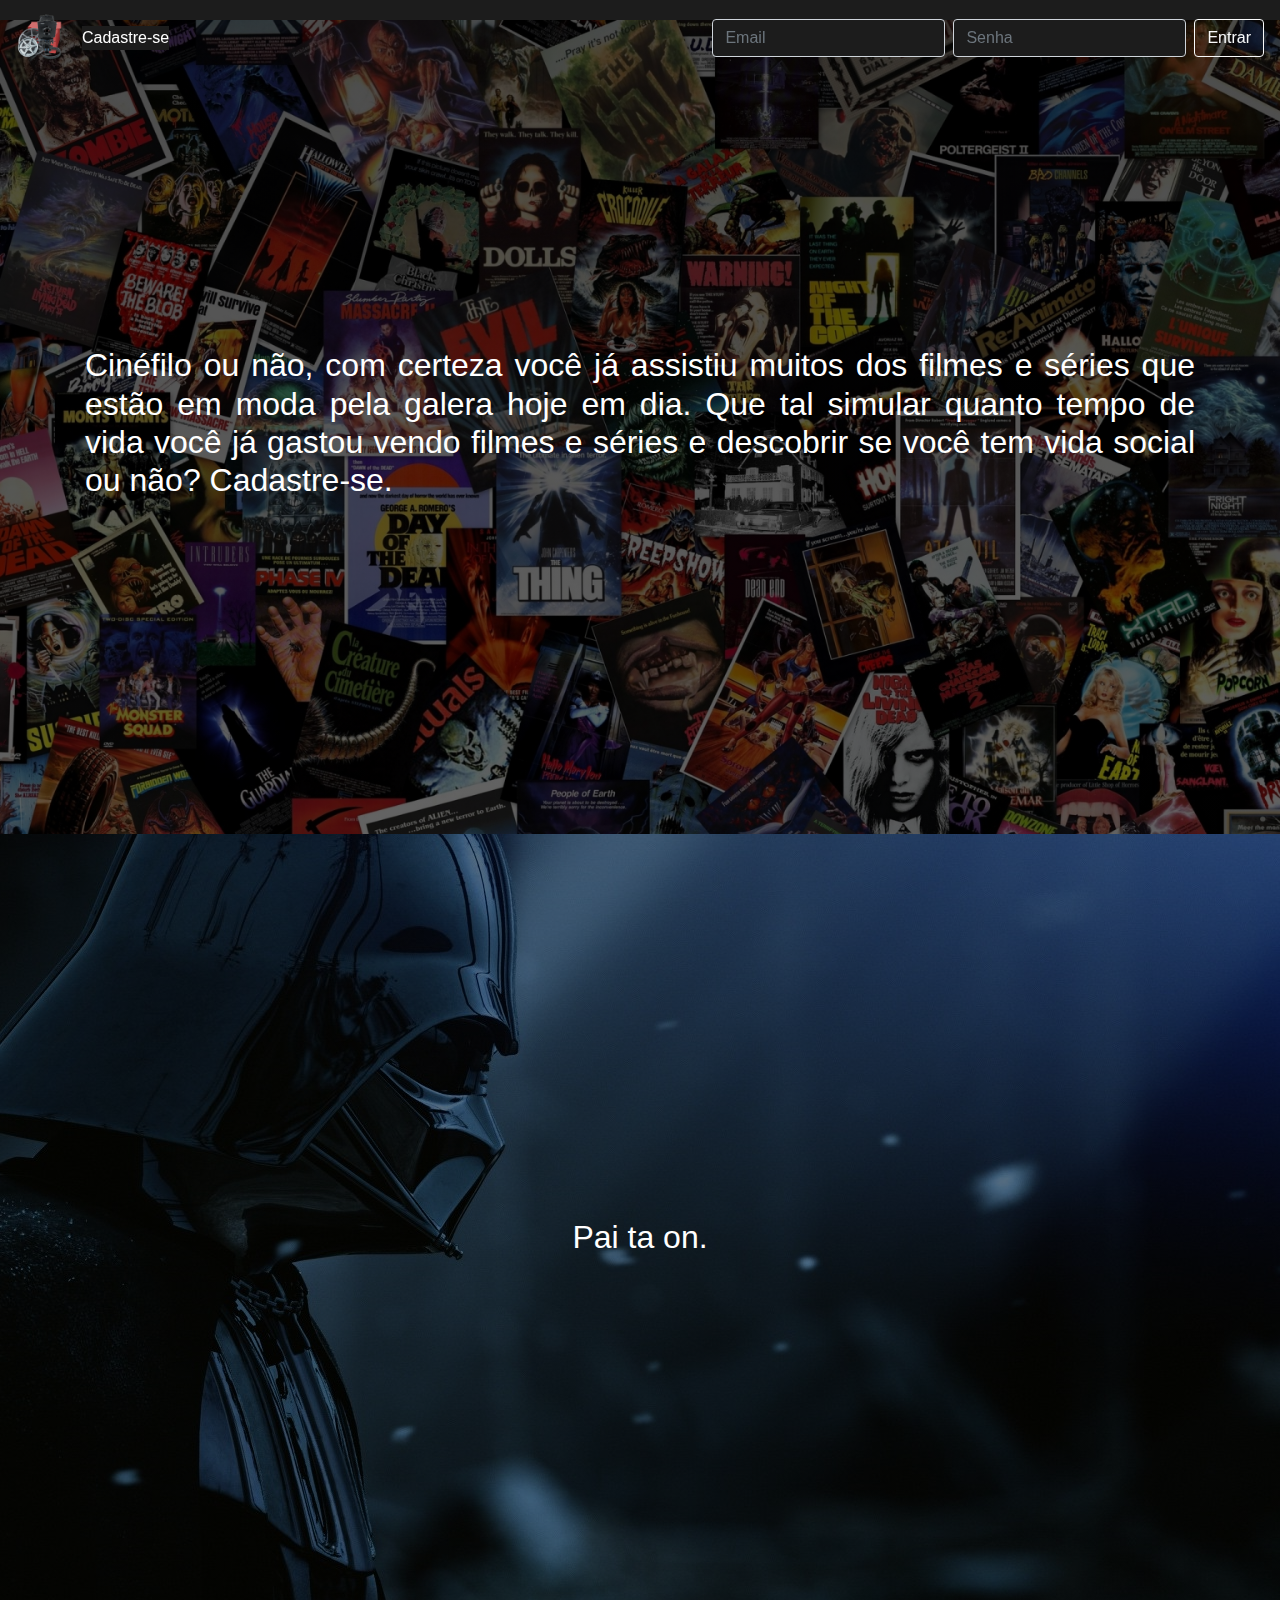
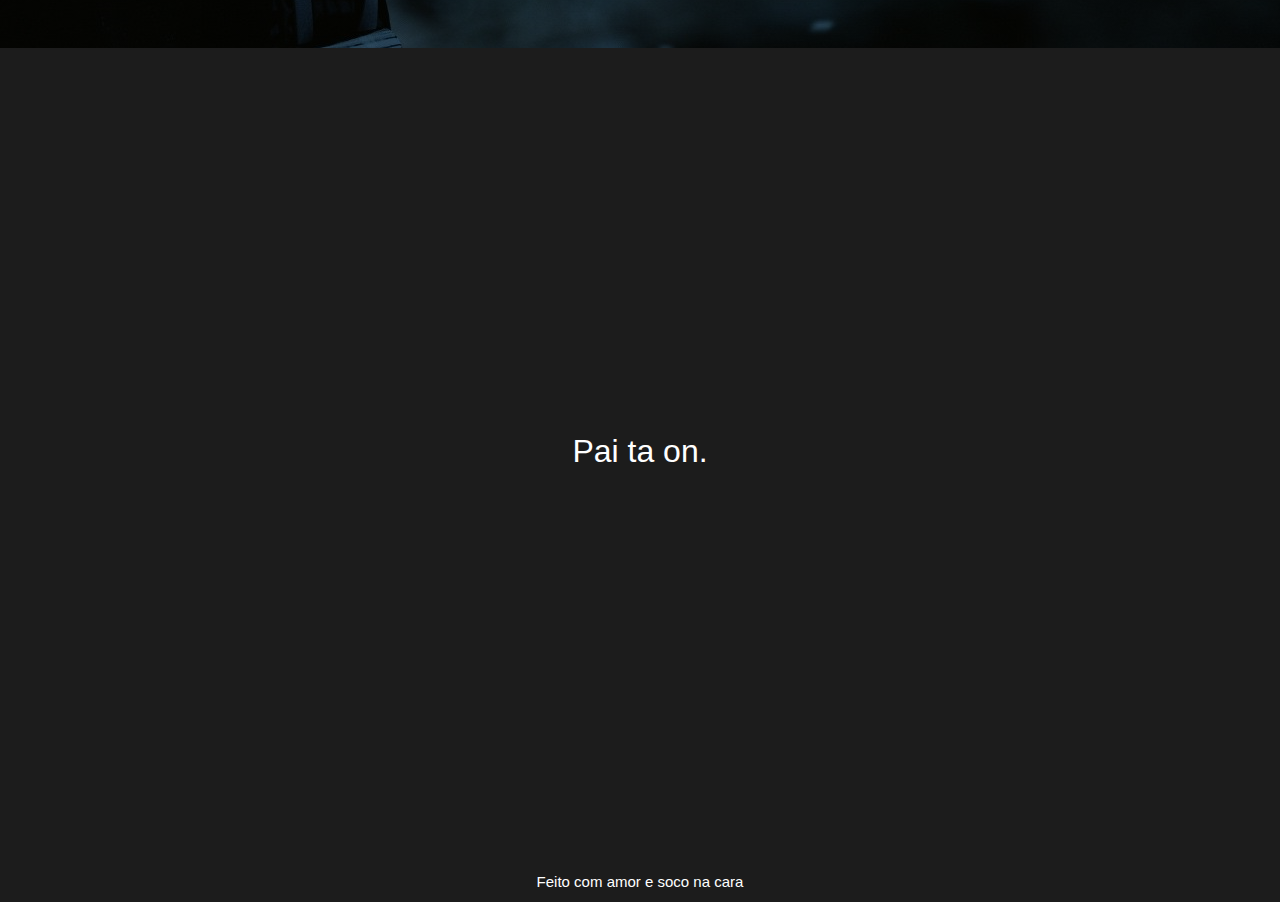
<file: Projeto/index.html>
<!DOCTYPE html>
<html lang="pt-br">
    <head>
        <!-- Metas -->
        <meta charset="UTF-8">
        <meta name="viewport" content="width=device-width, initial-scale=1.0">

        <!-- Bootstrap -->
        <link rel="stylesheet" 
              href="https://stackpath.bootstrapcdn.com/bootstrap/4.5.2/css/bootstrap.min.css" 
              integrity="sha384-JcKb8q3iqJ61gNV9KGb8thSsNjpSL0n8PARn9HuZOnIxN0hoP+VmmDGMN5t9UJ0Z" 
              crossorigin="anonymous">

        <script src="https://code.jquery.com/jquery-3.5.1.slim.min.js" 
                integrity="sha384-DfXdz2htPH0lsSSs5nCTpuj/zy4C+OGpamoFVy38MVBnE+IbbVYUew+OrCXaRkfj" 
                crossorigin="anonymous"></script>
        <script src="https://cdn.jsdelivr.net/npm/popper.js@1.16.1/dist/umd/popper.min.js" 
                integrity="sha384-9/reFTGAW83EW2RDu2S0VKaIzap3H66lZH81PoYlFhbGU+6BZp6G7niu735Sk7lN" 
                crossorigin="anonymous"></script>
        <script src="https://stackpath.bootstrapcdn.com/bootstrap/4.5.2/js/bootstrap.min.js" 
                integrity="sha384-B4gt1jrGC7Jh4AgTPSdUtOBvfO8shuf57BaghqFfPlYxofvL8/KUEfYiJOMMV+rV" 
                crossorigin="anonymous"></script>
        
        <link rel="stylesheet" href="./css/style.css">
        <link rel="shortcut icon" href="./images/logo.png"/>
        <title>Pojeto</title>
    </head>

    <body>
        <header>
            <nav class="navbar fixed-top navbar-expand-lg">
                <a class="navbar-brand" href="#"><img src="./images/logo.png" style="height: 50px; width: 50px;"></a>
                <button class="navbar-toggler" type="button" data-toggle="collapse" data-target="#navbarSupportedContent" aria-controls="navbarSupportedContent" aria-expanded="false" aria-label="Toggle navigation">
                    <span class="navbar-toggler-icon"></span>
                </button>

                <div class="collapse navbar-collapse" id="navbarSupportedContent">
                    <ul class="navbar-nav menu mr-auto">
                      <li class="nav-item">
                        <a href="#" data-toggle="modal" data-target="#cadastro">Cadastre-se</span></a>
                      </li>
                    </ul>
                    <form class="form-inline my-2 my-lg-0">
                      <input class="form-control mr-sm-2" type="email" placeholder="Email">
                      <input class="form-control mr-sm-2" type="password" placeholder="Senha">
                      <button class="btn btn-outline-light my-2 my-sm-0" type="submit">Entrar</button>
                    </form>
                </div>
            </nav>

            <!-- Modal de Cadastro -->
            <div class="modal fade" id="cadastro" tabindex="-1" aria-hidden="true">
                <div class="modal-dialog">
                    <div class="modal-content bg-dark text-white">
                        <div class="modal-header">
                            <h5 class="modal-title" id="exampleModalLabel">Faça seu Cadastro</h5>
                            <button type="button" class="close" data-dismiss="modal" aria-label="Close">
                                <span aria-hidden="true">&times;</span>
                            </button>
                        </div>
                        <div class="modal-body">
                            <form action="" method="POST">
                                <label for="nome" class="pt-1">Nome completo</label>
                                <input id="nome" class="form-control mr-sm-2" type="text" placeholder="Seu nome completo" required>

                                <label for="email" class="pt-3">Email</label>
                                <input id="email" class="form-control mr-sm-2" type="email" placeholder="seuemail@email.com" required>

                                <label for="senha" class="pt-3">Senha</label>
                                <input id="senha" class="form-control mr-sm-2" type="password" placeholder="Sua senha" required>

                                <label for="confirmarSenha" class="pt-3">Confirmar Senha</label>
                                <input id="confirmaSenha" class="form-control mr-sm-2" type="password" placeholder="Confirme sua senha" required>
                            </form>
                        </div>
                        <div class="modal-footer">
                            <button type="button" class="btn btn-secondary" data-dismiss="modal">Fechar</button>
                            <button type="button" class="btn btn-primary">Cadastrar</button>
                        </div>
                    </div>
                </div>
            </div>
        </header>
        
        <main>
            <!-- Banner do Site -->
            <section class="banner-home banner-lg d-flex align-items-center px-4">
                <div class="container mx-auto">
                    <span class="h2 d-block text-justify text-white">
                        Cinéfilo ou não, com certeza você já assistiu muitos dos filmes e séries que estão
                        em moda pela galera hoje em dia. Que tal simular quanto tempo de vida você já
                        gastou vendo filmes e séries e descobrir se você tem vida social ou não?
                        Cadastre-se.
                    </span>
                </div>
            </section>            
            
            <section class="banner-vader banner-lg d-flex align-items-center"> 
                <span class="h2 d-block text-white mx-auto">
                    Pai ta on.
                </span>
            </section>

            <section class="banner-chefao banner-lg d-flex align-items-center"> 
                <span class="h2 d-block text-white mx-auto">
                    Pai ta on.
                </span>
            </section>
        </main>

        <footer class="footer">
            <div class="container">
				<span>Feito com amor e soco na cara</span>
			</div>
        </footer>
    </body>
</html>
</file>
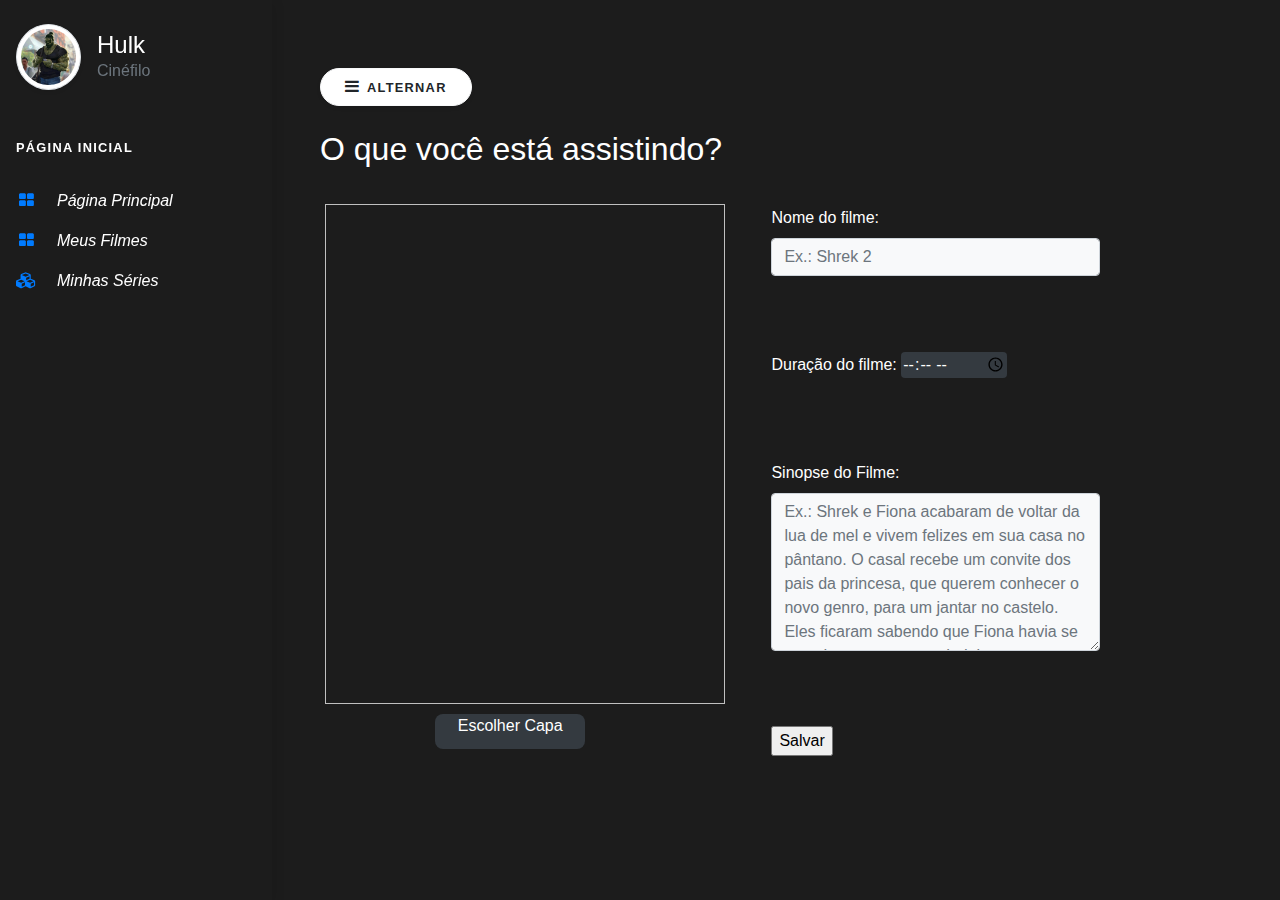
<file: Projeto/meus_filmes.html>
<!DOCTYPE html>
<html lang="pt-br">
  <head>
    <meta charset="UTF-8" />
    <meta name="viewport" content="width=device-width, initial-scale=1.0" />

   <!-- Bootstrap -->
   <link rel="stylesheet" href="https://stackpath.bootstrapcdn.com/bootstrap/4.5.2/css/bootstrap.min.css"
   integrity="sha384-JcKb8q3iqJ61gNV9KGb8thSsNjpSL0n8PARn9HuZOnIxN0hoP+VmmDGMN5t9UJ0Z" crossorigin="anonymous">

<script src="https://code.jquery.com/jquery-3.5.1.slim.min.js"
   integrity="sha384-DfXdz2htPH0lsSSs5nCTpuj/zy4C+OGpamoFVy38MVBnE+IbbVYUew+OrCXaRkfj"
   crossorigin="anonymous"></script>
<script src="https://cdn.jsdelivr.net/npm/popper.js@1.16.1/dist/umd/popper.min.js"
   integrity="sha384-9/reFTGAW83EW2RDu2S0VKaIzap3H66lZH81PoYlFhbGU+6BZp6G7niu735Sk7lN"
   crossorigin="anonymous"></script>
<script src="https://stackpath.bootstrapcdn.com/bootstrap/4.5.2/js/bootstrap.min.js"
   integrity="sha384-B4gt1jrGC7Jh4AgTPSdUtOBvfO8shuf57BaghqFfPlYxofvL8/KUEfYiJOMMV+rV"
   crossorigin="anonymous"></script>

<link rel="stylesheet" href="./css/style.css">
<script src="./js/script.js"></script>
<link rel="shortcut icon" href="./images/logo.png" />
<title>Meus Filmes</title>
    
    <script>
        function Checkfiles(){
        var fup = document.getElementById('capaFilme');
        var fileName = fup.value;
        var ext = fileName.substring(fileName.lastIndexOf('.') + 1);
        if(ext =="jpeg" || ext=="png"){
            return true;
        }
        else{
            return false;
        }
}
    </script>

</head>

  <body class="imagem-fundo banner-lg d-flex align-items-center">
    <header>

    </header>

    <main>
      <div class="vertical-nav" id="sidebar">
        <div class="menu py-4 px-3 mb-4">
            <div class="media d-flex align-items-center"><img
                    src="images/hulk.jpg"
                    width="65" class="mr-3 rounded-circle img-thumbnail shadow-sm">
                <div class="media-body">
                    <h4 class="m-0">Hulk</h4>
                    <p class="font-weight-light text-muted mb-0">Cinéfilo</p>
                </div>
            </div>
        </div>

        <p class="text-gray font-weight-bold text-uppercase px-3 small pb-4 mb-0">Página Inicial</p>

        <ul class="nav flex-column bg-light mb-0">
            <li class="nav-item">
                <a href="home.html" class="nav-link text-white font-italic">
                    <i class="fa fa-th-large mr-3 text-primary fa-fw"></i>
                    Página Principal
                </a>
            </li>
            <li class="nav-item">
                <a href="meus_filmes.html" class="nav-link text-white font-italic">
                    <i class="fa fa-th-large mr-3 text-primary fa-fw"></i>
                    Meus Filmes
                </a>
            </li>
            <li class="nav-item">
                <a href="minhas_series.html" class="nav-link text-white font-italic">
                    <i class="fa fa-cubes mr-3 text-primary fa-fw"></i>
                    Minhas Séries
                </a>
            </li>
        </ul>
    </div>

    <div class="page-content p-5" id="content">
      <button id="sidebarCollapse" type="button"
          class="btn btn-light bg-white rounded-pill shadow-sm px-4 mb-4"><i class="fa fa-bars mr-2"></i><small
              class="text-uppercase font-weight-bold">Alternar</small></button>

              

      <link href="https://maxcdn.bootstrapcdn.com/font-awesome/4.3.0/css/font-awesome.min.css" rel="stylesheet">

        <h2 class="text-white"> O que você está assistindo? </h2>

        <div class="box_filmes">

          <section class="upload_capa">
            <div class="form-group">
                <form action='' method='post' encType="multipart/form-data">
                    <img class="preview-img">    
                      <div class="file-chooser fileUpload">
                        <span>Escolher Capa</span>
                        <input type="file" class="upload" accept="image/*"> 
                      </div>
                </form> 
                <script>
                    const $ = document.querySelector.bind(document);
                    const previewImg = $('.preview-img');
                    const fileChooser = $('.file-chooser');
            
                    fileChooser.onchange = e => {
                        const fileToUpload = e.target.files.item(0);
                        const reader = new FileReader();
            
                        // evento disparado quando o reader terminar de ler 
                        reader.onload = e => previewImg.src = e.target.result;
            
                        // solicita ao reader que leia o arquivo 
                        // transformando-o para DataURL. 
                        // Isso disparará o evento reader.onload.
                        reader.readAsDataURL(fileToUpload);
                    };
                </script>
            </div>
          </section>

        <section class="filmes_split">

          <section class="section_filmes">
            <div class="form-group">
                <label for="nomeFilme" class="text-white">Nome do filme:</label>
                <input type="text" class="form-control text-gray bg-light" id="nomeFilme" name="nomeFilme" placeholder="Ex.: Shrek 2">
            </div>
          </section>

          <section class="section_filmes">
            <div class="form-group">
                <label for="duracaoFilme" class="text-white">Duração do filme:</label>
                <input class="bg-dark border-0 rounded text-white" type="time" id="duracaoFilme" name="duracaoFilme" min="00:00" max="30:00" required>
            </div>
          </section>

          <section class="section_filmes">
            <div class="form-group">
                <label for="sinopseFilme" class="text-white">Sinopse do Filme:</label>
                <textarea class="form-control text-gray bg-light" id="sinopseFilme" name="sinopseFilme" rows="6" placeholder="Ex.: Shrek e Fiona acabaram de voltar da lua de mel e vivem felizes em sua casa no pântano. O casal recebe um convite dos pais da princesa, que querem conhecer o novo genro, para um jantar no castelo. Eles ficaram sabendo que Fiona havia se casado com o seu verdadeiro amor, mas o que eles ainda não sabem é que este amor é um ogro mal-educado de mais de 300 quilos, que conta com um burro falante como melhor amigo."></textarea>
            </div>
          </section>

          <section class="section_filmes">
            <div class="form-group">
                <input type="submit" value="Salvar">
            </div>            
          </section>

      </section>
      </div>
      </div>
    </main>
    <footer></footer>
  </body>
</html>
</file>
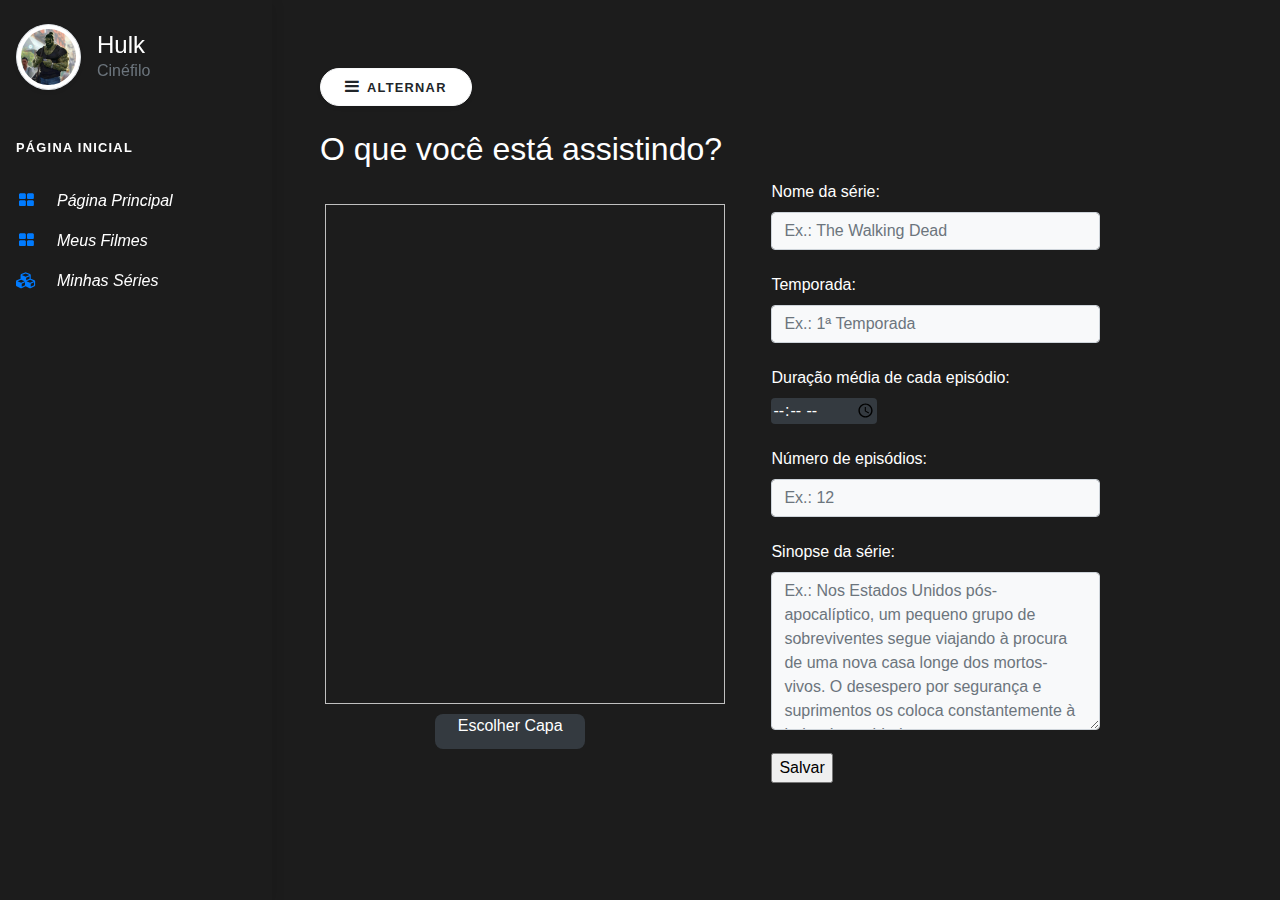
<file: Projeto/minhas_series.html>
<!DOCTYPE html>
<html lang="pt-br">
  <head>
    <meta charset="UTF-8" />
    <meta name="viewport" content="width=device-width, initial-scale=1.0" />

    <!-- Bootstrap -->
    <link rel="stylesheet" href="https://stackpath.bootstrapcdn.com/bootstrap/4.5.2/css/bootstrap.min.css"
        integrity="sha384-JcKb8q3iqJ61gNV9KGb8thSsNjpSL0n8PARn9HuZOnIxN0hoP+VmmDGMN5t9UJ0Z" crossorigin="anonymous">

    <script src="https://code.jquery.com/jquery-3.5.1.slim.min.js"
        integrity="sha384-DfXdz2htPH0lsSSs5nCTpuj/zy4C+OGpamoFVy38MVBnE+IbbVYUew+OrCXaRkfj"
        crossorigin="anonymous"></script>
    <script src="https://cdn.jsdelivr.net/npm/popper.js@1.16.1/dist/umd/popper.min.js"
        integrity="sha384-9/reFTGAW83EW2RDu2S0VKaIzap3H66lZH81PoYlFhbGU+6BZp6G7niu735Sk7lN"
        crossorigin="anonymous"></script>
    <script src="https://stackpath.bootstrapcdn.com/bootstrap/4.5.2/js/bootstrap.min.js"
        integrity="sha384-B4gt1jrGC7Jh4AgTPSdUtOBvfO8shuf57BaghqFfPlYxofvL8/KUEfYiJOMMV+rV"
        crossorigin="anonymous"></script>

    <link rel="stylesheet" href="./css/style.css">
    <script src="./js/script.js"></script>
    <link rel="shortcut icon" href="./images/logo.png" />
    <title>Minhas Séries</title>
    
    <script>
        function Checkfiles(){
        var fup = document.getElementById('capaFilme');
        var fileName = fup.value;
        var ext = fileName.substring(fileName.lastIndexOf('.') + 1);
        if(ext =="jpeg" || ext=="png"){
            return true;
        }
        else{
            return false;
        }
}
    </script>

</head>

  <body class="imagem-fundo banner-lg d-flex align-items-center">
    <header>

    </header>

    <main>
        <div class="vertical-nav" id="sidebar">
          <div class="menu py-4 px-3 mb-4">
              <div class="media d-flex align-items-center"><img
                      src="images/hulk.jpg"
                      width="65" class="mr-3 rounded-circle img-thumbnail shadow-sm">
                  <div class="media-body">
                      <h4 class="m-0">Hulk</h4>
                      <p class="font-weight-light text-muted mb-0">Cinéfilo</p>
                  </div>
              </div>
          </div>
  
          <p class="text-gray font-weight-bold text-uppercase px-3 small pb-4 mb-0">Página Inicial</p>
  
          <ul class="nav flex-column bg-light mb-0">
              <li class="nav-item">
                  <a href="home.html" class="nav-link text-white font-italic">
                      <i class="fa fa-th-large mr-3 text-primary fa-fw"></i>
                      Página Principal
                  </a>
              </li>
              <li class="nav-item">
                  <a href="meus_filmes.html" class="nav-link text-white font-italic">
                      <i class="fa fa-th-large mr-3 text-primary fa-fw"></i>
                      Meus Filmes
                  </a>
              </li>
              <li class="nav-item">
                  <a href="minhas_series.html" class="nav-link text-white font-italic">
                      <i class="fa fa-cubes mr-3 text-primary fa-fw"></i>
                      Minhas Séries
                  </a>
              </li>
          </ul>
      </div>
  
      <div class="page-content p-5" id="content">
        <button id="sidebarCollapse" type="button"
            class="btn btn-light bg-white rounded-pill shadow-sm px-4 mb-4"><i class="fa fa-bars mr-2"></i><small
                class="text-uppercase font-weight-bold">Alternar</small></button>
  
                
  
        <link href="https://maxcdn.bootstrapcdn.com/font-awesome/4.3.0/css/font-awesome.min.css" rel="stylesheet">

        <h2 class="text-white"> O que você está assistindo? </h2>

        <div class="box_filmes">

          <section class="upload_capa_series">
            <div class="form-group">
                <form action='' method='post' encType="multipart/form-data">
                    <img class="preview-img">    
                      <div class="file-chooser fileUpload">
                        <span>Escolher Capa</span>
                        <input type="file" class="upload" accept="image/*"> 
                      </div>
                </form> 
                <script>
                    const $ = document.querySelector.bind(document);
                    const previewImg = $('.preview-img');
                    const fileChooser = $('.file-chooser');
            
                    fileChooser.onchange = e => {
                        const fileToUpload = e.target.files.item(0);
                        const reader = new FileReader();
            
                        // evento disparado quando o reader terminar de ler 
                        reader.onload = e => previewImg.src = e.target.result;
            
                        // solicita ao reader que leia o arquivo 
                        // transformando-o para DataURL. 
                        // Isso disparará o evento reader.onload.
                        reader.readAsDataURL(fileToUpload);
                    };
                </script>
            </div>
          </section>

        <section class="series_split">

          <section class="section_series">
            <div class="form-group">
                <label for="nomeSerie" class="text-white">Nome da série:</label>
                <input type="text" class="form-control text-gray bg-light" id="nomeSerie" name="nomeSerie" placeholder="Ex.: The Walking Dead">
            </div>
          </section>

        <section class="section_series">
            <div class="form-group">
                <label for="temporada" class="text-white">Temporada:</label>
                <input type="text" class="form-control text-gray bg-light" id="temporada" name="temporada" placeholder="Ex.: 1ª Temporada">
            </div>
        </section>

          <section class="section_series">
            <div class="form-group">
                <label for="duracaoEp" class="text-white">Duração média de cada episódio:</label>
                <input class="bg-dark border-0 rounded text-white" type="time" id="duracaoEp" name="duracaoEp" min="00:00" max="30:00" required>
            </div>
          </section>

          <section class="section_series">
            <div class="form-group">
                <label for="numEps" class="text-white">Número de episódios:</label>
                <input type="text" class="form-control text-gray bg-light" id="numEps" name="numEps" placeholder="Ex.: 12">
            </div>
          </section>

          <section class="section_series">
            <div class="form-group">
                <label for="sinopseSerie" class="text-white">Sinopse da série:</label>
                <textarea class="form-control text-gray bg-light" id="sinopseSerie" name="sinopseSerie" rows="6" placeholder="Ex.: Nos Estados Unidos pós-apocalíptico, um pequeno grupo de sobreviventes segue viajando à procura de uma nova casa longe dos mortos-vivos. O desespero por segurança e suprimentos os coloca constantemente à beira da sanidade."></textarea>
            </div>
          </section>

          <section class="section_series">
            <div class="form-group">
                <input type="submit" value="Salvar">
            </div>            
          </section>

      </section>
      </div>
      </div>
    </main>
    <footer></footer>
  </body>
</html>
</file>
<file: Projeto/css/style.css>
/*Menu*/

a{
  color: white;
}

a:visited {
  color: white;
}

a:link
{
    text-decoration: none;
    color: white;
}
a:hover 
{
    text-decoration: none;  
	  color:#FFFFFF;
    font-weight: bold;
}

li{
  list-style-type: none;
}

/*Banners*/
.banner-home
{
    background: linear-gradient(rgba(0, 0, 0, 0.7), rgba(0, 0, 0, 0.6)), url('../images/fundo.jpg');
    background-position: center;
    background-size: cover;
    background-repeat: no-repeat;
    background-attachment: fixed;
}

.banner-lg
{
    min-height: calc(100vh - 86px);    
}

.banner-vader
{
    background: linear-gradient(rgba(0, 0, 0, 0.5), rgba(0, 0, 0, 0.5)), url('../images/vader.jpg');
    background-position: top;
    height: 500px;
    width: 100%;
}

.banner-chefao
{
    background: linear-gradient(rgba(0, 0, 0, 0.7), rgba(0, 0, 0, 0.6)), url('../images/chefao.jpg');
    background-position: center;
    background-size: cover;
    background-repeat: no-repeat;
    background-attachment: fixed;
}

.info-texto
{
    text-align: left;
}

/*Página Home*/

.vertical-nav {
    min-width: 17rem;
    width: 17rem;
    height: 100vh;
    position: fixed;
    top: 0;
    left: 0;
    box-shadow: 3px 3px 10px rgba(0, 0, 0, 0.1);
    transition: all 0.4s;
  }

  .menu , .media-body, .nav-item{
    background: #1C1C1C;
  }

  .m-0{
    color: #FFFFFF;
  }
  
  .page-content {
    width: calc(100% - 17rem);
    margin-left: 17rem;
    transition: all 0.4s;
  }
  
  /* for toggle behavior */
  
  #sidebar.active {
    margin-left: -17rem;
  }
  
  #content.active {
    width: 100%;
    margin: 0;
  }
  
  @media (max-width: 768px) {
    #sidebar {
      margin-left: -17rem;
    }
    #sidebar.active {
      margin-left: 0;
    }
    #content {
      width: 100%;
      margin: 0;
    }
    #content.active {
      margin-left: 17rem;
      width: calc(100% - 17rem);
    }
  }
  
  body {
    background: #1C1C1C;
    min-height: 100vh;
    overflow-x: hidden;
  }  

  .separator {
    margin: 3rem 0;
    border-bottom: 1px dashed #ffffff;
  }
  
  .text-uppercase {
    letter-spacing: 0.1em;
  }
  


  body{
    margin-top:20px;
    background: #1c1c1c;
}

.img-sm {
    width: 46px;
    height: 46px;
}
.page-content{
  border: #FFFFFF;
}

.form-control{
  background-color: #1C1C1C;
}
.panel {
    box-shadow: 0 2px 0 rgba(0,0,0,0.075);
    border-radius: 0;
    border: 0;
    margin-bottom: 15px;
}

.panel .panel-footer, .panel>:last-child {
    border-bottom-left-radius: 0;
    border-bottom-right-radius: 0;
}

.panel .panel-heading, .panel>:first-child {
    border-top-left-radius: 0;
    border-top-right-radius: 0;
}

.panel-body {
    padding: 25px 20px;
}


.media-block .media-left {
    display: block;
    float: left
}

.media-block .media-right {
    float: right
}

.media-block .media-body {
    display: block;
    overflow: hidden;
    width: auto
}

.middle .media-left,
.middle .media-right,
.middle .media-body {
    vertical-align: middle
}

.thumbnail {
    border-radius: 0;
    border-color: #e9e9e9
}

.tag.tag-sm, .btn-group-sm>.tag {
    padding: 5px 10px;
}

.tag:not(.label) {
    background-color: #1c1c1c;
    padding: 6px 12px;
    border-radius: 2px;
    border: 1px solid #cdd6e1;
    font-size: 12px;
    line-height: 1.42857;
    vertical-align: middle;
    -webkit-transition: all .15s;
    transition: all .15s;
}
.text-muted, a.text-muted:hover, a.text-muted:focus {
    color: #FFFFFF;
}

p{
  color: #ffffff
}

.text-sm {
    font-size: 0.9em;
}

.text-5x, .text-4x, .text-5x, .text-2x, .text-lg, .text-sm, .text-xs {
    line-height: 1.25;
}

.btn-trans {
    background-color: transparent;
    border-color: transparent;
    color: #929292;
}

.btn-icon {
    padding-left: 9px;
    padding-right: 9px;
}

.btn-sm, .btn-group-sm>.btn, .btn-icon.btn-sm {
    padding: 5px 10px !important;
}

.mar-top {
    margin-top: 15px;
}
.footer 
{
	bottom: 0;
	width: 100%;
	height: 40px; /* Estabelece altura fixa do footer */
	line-height: 40px; /* Centraliza o texto verticalmente */
	background-color: #1C1C1C;
	text-align: center;
	font-size: 15px;
    color: white;
}

.box_filmes{
  display: flex;
  width: 150%;
  height: 100%;
  flex-direction: row;
}

.upload_capa{
  display: flex;
  flex-direction: row;
  justify-content: center;
  align-items: center;
  width: 30%;
  height: auto;
  flex-flow: row wrap;
  padding: 2%;
}

.filmes_split{
  display: flex;
  flex-direction: row;
  justify-content: center;
  align-items: center;
  width: 30%;
  height: auto;
  flex-flow: row wrap;
}

.section_filmes{
width: 80%;
}

.upload_capa_series{
  display: flex;
  flex-direction: row;
  justify-content: center;
  align-items: center;
  width: 30%;
  height: auto;
  flex-flow: row wrap;
  padding: 2%;
}

.series_split{
  display: flex;
  flex-direction: row;
  justify-content: center;
  align-items: center;
  width: 30%;
  height: auto;
  flex-flow: row wrap;
}

.section_series{
  width: 80%;
  }
  
  
  .preview-img{
    width: 400px;
    height: 500px;
  }
  
.fileUpload {
  position: relative; 
  overflow: hidden; 
  margin: 10px; 
  background-color: #343a40;
  color: white;
  border-radius: 8px;
  width: 150px;
  height: 35px;
  text-align: center;
  left: 25%;
}

.fileUpload:hover{
  border: 2px solid darkgray;
}

.fileUpload input.upload { 
  position: absolute; 
  top: 0; 
  right: 0; 
  margin: 0; 
  padding: 0; 
  font-size: 100px; 
  cursor: pointer; 
  filter: alpha(opacity=0); 
  display: hidden;
}

.lista_filmes{
  width: 100%;
  padding: 10px; 
}

.filmes{
display: flex;
width: 100%;
height: 80%;
text-align: center;
align-items: center;
padding: 10px;
}

.filmes img{
  display: flex;
  width: 20%;
  height: 20%;
}


.filmes p{
  display: flex;
  font-size: 15px;
  width: 50%;
  text-align: justify;
}

.filmes a{
  display: flex;
  font-size: 15px;
  font-weight: bold;
  width: 50%;
  text-align: justify;
}

.filmes h2{
  display: flex;
}

.linha{
  width: 100%;
  background-color: white;
  height: 1px;
}


.scrolls {
  overflow-x: scroll;
  overflow-y: hidden;
  height: auto;
  width: auto;
  white-space:normal;
}
.imageDiv img {
  box-shadow: 1px 1px 10px #999;
  margin: 2px;
  max-height: 50px;
  cursor: pointer;
  display:inline-block;
  *display:inline;/* For IE7*/
  *zoom:1;/* For IE7*/
  vertical-align:top;
}

.flex{
  display: flex;
}

.menu_perfil{
  width: 100%;
  height: 100%;
}

.clmns_perfil{
  display: flex;
  flex-flow: row;
  width: 50%;
}








@media(max-width:1200px) {

.box_filmes{
  display: flex;
  width: 100%;
  height: 100%;
  flex-direction: column;
}
  
  .filmes_split{
    width: 100%;
  }

  .upload_capa{
    width: 100%;
  }

  .section_filmes{
    width: 60%;
    }
}
</file>
